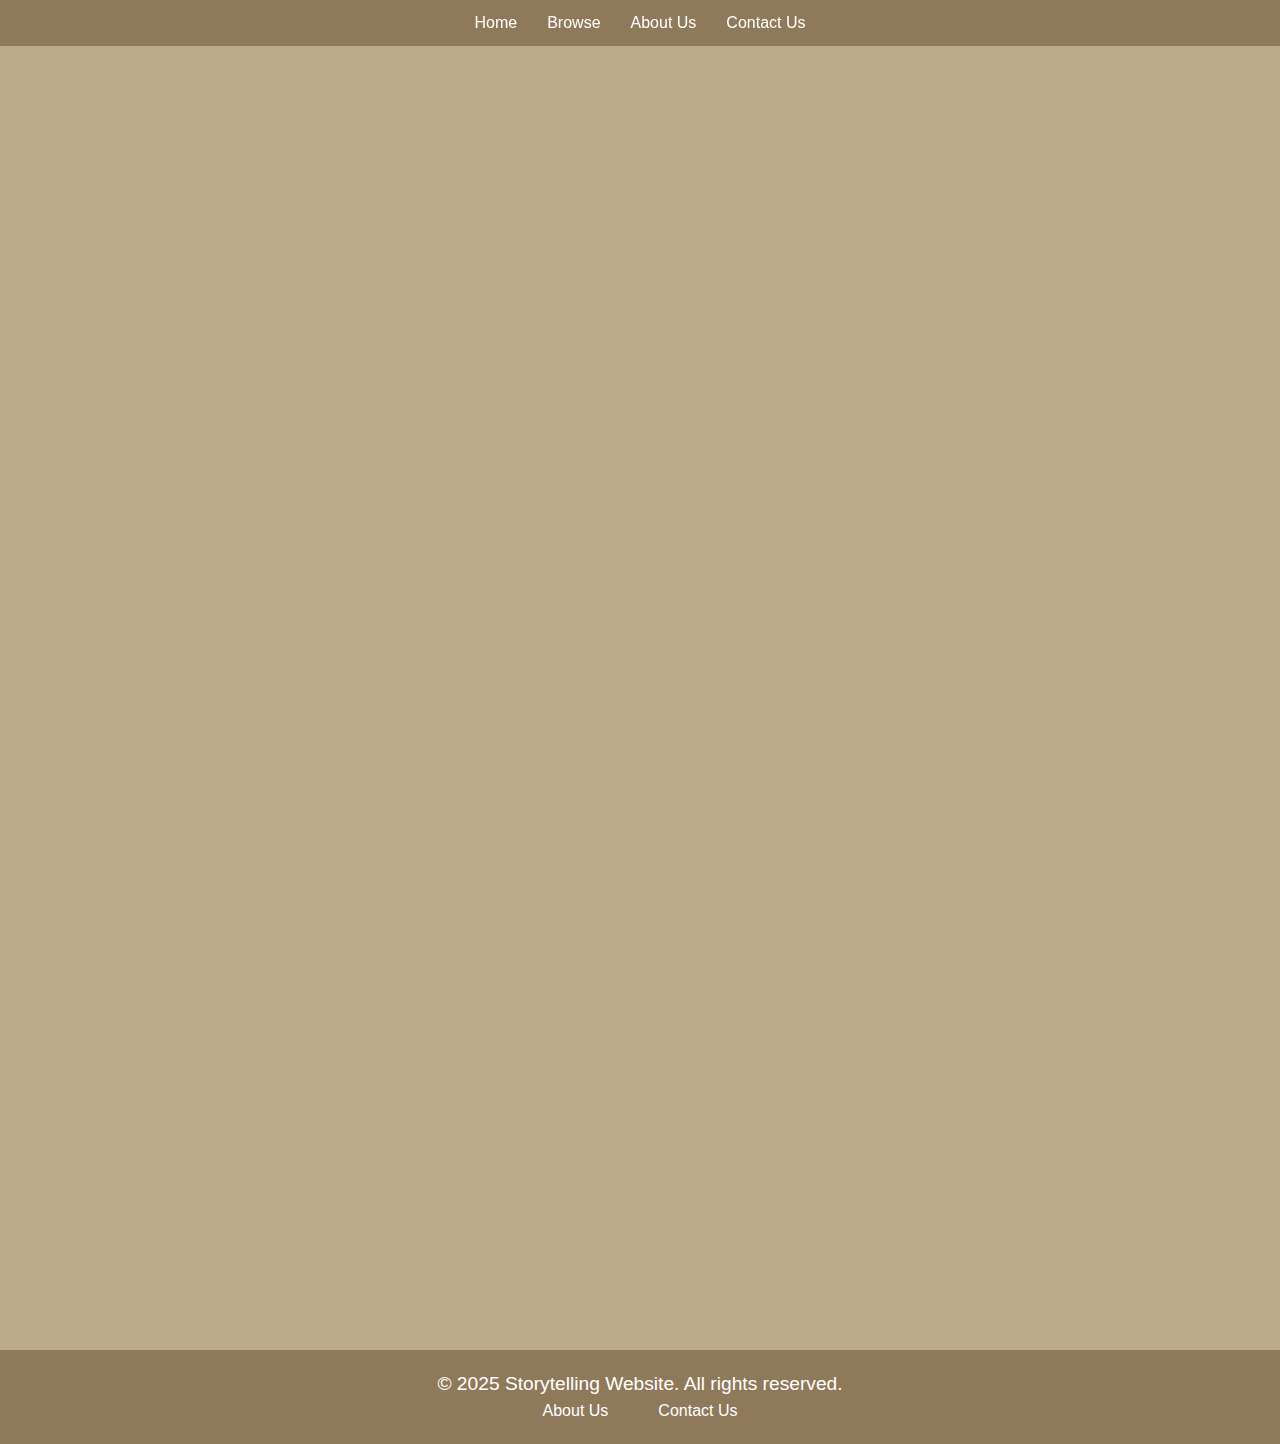
<file: index.html>
<!DOCTYPE html>
<html lang="en">
<head>
    <meta charset="UTF-8">
    <meta name="viewport" content="width=device-width, initial-scale=1.0">
    <title>Storytelling Website</title>
    <link rel="stylesheet" href="style.css">
    <style>
    @keyframes slideDown {
        from {
            transform: translateY(-100%);
            opacity: 0;
        }
        to {
            transform: translateY(0);
            opacity: 1;
        }
    }

    @keyframes fadeInUp {
        from {
            opacity: 0;
            transform: translateY(50px);
        }
        to {
            opacity: 1;
            transform: translateY(0);
        }
    }

    @keyframes scaleIn {
        from {
            opacity: 0;
            transform: scale(0.8);
        }
        to {
            opacity: 1;
            transform: scale(1);
        }
    }

    @keyframes slideFromLeft {
        from {
            opacity: 0;
            transform: translateX(-100%);
        }
        to {
            opacity: 1;
            transform: translateX(0);
        }
    }
    
        body {
            background-color: #BBAB8B;
            margin: 0;
            font-family: Arial, sans-serif;
            overflow-x: hidden;
        }

        header {
            position: fixed;
            width: 100%;
            z-index: 1000;
            background: rgba(139, 115, 85, 0.9); 
            padding: 10px 0;
            animation: slideDown 1s ease-out forwards;
        }

        nav ul {
            list-style: none;
            display: flex;
            justify-content: center;
            padding: 0;
        }

        nav ul li {
            margin: 0 15px;
        }

        nav ul li a {
            color: #fff;
            text-decoration: none;
            transition: color 0.3s ease;
        }

        nav ul li a:hover {
            color: #FFD700;
        }

        #hero {
            height: 95vh;
            display: flex;
            align-items: center;
            justify-content: center;
            text-align: center;
            background-blend-mode: overlay;
            opacity: 0;
            animation: slideFromLeft 1.2s ease-out forwards;
        }

        .hero-content {
            background: rgba(245, 241, 230, 0.9);
            padding: 40px;
            border-radius: 10px;
            margin: 20px;
            box-shadow: 0 4px 20px rgba(0, 0, 0, 0.2);
            opacity: 0;
            animation: scaleIn 1.2s ease-out 0.5s forwards;
            transition: transform 0.3s ease;
        }

        .hero-content h1 {
            font-family: 'Playfair Display', serif;
            font-size: 3.5em;
            margin-bottom: 30px;
            color: #4A4637; 
            text-shadow: 2px 2px 4px rgba(0, 0, 0, 0.2);
            opacity: 0;
            animation: fadeInUp 0.8s ease-out 1s forwards;
        }

        .hero-content button {
            padding: 15px 30px;
            font-size: 1.2em;
            background: #8B7355; 
            color: white;
            border: none;
            border-radius: 5px;
            cursor: pointer;
            opacity: 0;
            animation: fadeInUp 1.2s ease-out 1.5s forwards;
            transition: all 0.3s ease;
        }

        .hero-content button:hover {
            background: #6B563D; 
            box-shadow: 0 5px 15px rgba(0,0,0,0.2);
        }

        #join-community {
            padding: 40px 20px;
            background: #F5F1E6; 
            border-radius: 10px;
            box-shadow: 0 2px 10px rgba(0, 0, 0, 0.2);
            margin: 20px auto;
            max-width: 600px;
            text-align: center;
            opacity: 0;
            animation: fadeInUp 0.8s ease-out 1s forwards;
            transition: transform 0.3s ease, box-shadow 0.3s ease;
        }

        #join-community:hover {
            transform: scale(1.05);
            box-shadow: 0 8px 25px rgba(0,0,0,0.15);
        }

        #join-community h2 {
            margin-bottom: 20px;
            font-family: 'Playfair Display', serif;
            font-size: 2.5em;
            color: #4A4637; 
        }

        #join-community p {
            font-size: 1.2em;
            margin-bottom: 20px;
            color: #635E4F; 
        }

        #join-community form {
            display: flex;
            flex-direction: column;
        }

        #join-community input {
            padding: 12px;
            margin: 10px 0;
            border: 1px solid #8B7355;
            border-radius: 5px;
            background: #fff;
            font-size: 1em;
            transition: all 0.3s ease;
        }

        #join-community input:focus {
            transform: translateY(-2px);
            box-shadow: 0 4px 10px rgba(0,0,0,0.1);
            border-color: #6B563D;
        }

        #join-community button {
            padding: 12px;
            background: #8B7355; 
            color: white;
            border: none;
            border-radius: 5px;
            cursor: pointer;
            transition: all 0.3s ease;
            font-size: 1.1em;
        }

        #join-community button:hover {
            background: #6B563D; 
            transform: translateY(-2px);
            box-shadow: 0 4px 15px rgba(0,0,0,0.2);
        }

        /* Footer styles */
        footer {
            background: rgba(139, 115, 85, 0.9); 
            color: #fff;
            text-align: center;
            padding: 20px 0;
            margin-top: 40px;
        }

        footer ul {
            list-style: none;
            padding: 0;
            display: flex;
            justify-content: center;
            gap: 20px;
        }

        footer a {
            color: #fff;
            text-decoration: none;
            transition: all 0.3s ease;
            display: inline-block;
        }

        footer a:hover {
            color: #FFD700;
            transform: translateY(-2px);
        }
    </style>
</head>
<body>
    <header>
        <nav>
            <ul>
                <li><a href="index.html">Home</a></li>
                <li><a href="browse.html">Browse</a></li>
                <li><a href="about.html">About Us</a></li>
                <li><a href="contact.html">Contact Us</a></li>
            </ul>
        </nav>
    </header>
    
    <section id="hero">
        <div class="hero-content">
            <h1>Welcome to the World of Stories</h1>
            <button onclick="window.location.href='browse.html'">Explore Stories</button>
        </div>
    </section>

    <section id="join-community">
        <h2>Join Our Community</h2>
        <p>Sign up to save your progress and receive updates on new stories!</p>
        <form id="signup-form" onsubmit="return handleSignUp(event);">
            <input type="text" placeholder="Enter your name" required>
            <input type="email" placeholder="Enter your email" required>
            <button type="submit">Sign Up</button>
        </form>
    </section>

    <footer>
        <p>&copy; 2025 Storytelling Website. All rights reserved.</p>
        <ul>
            <li><a href="about.html">About Us</a></li>
            <li><a href="contact.html">Contact Us</a></li>
        </ul>
    </footer>

    <script>
        function handleSignUp(event) {
            event.preventDefault(); 
            alert("Thank You for registering with our community!"); 
            document.getElementById('signup-form').reset();
            return false; 
        }
    </script>
</body>
</html>
</file>
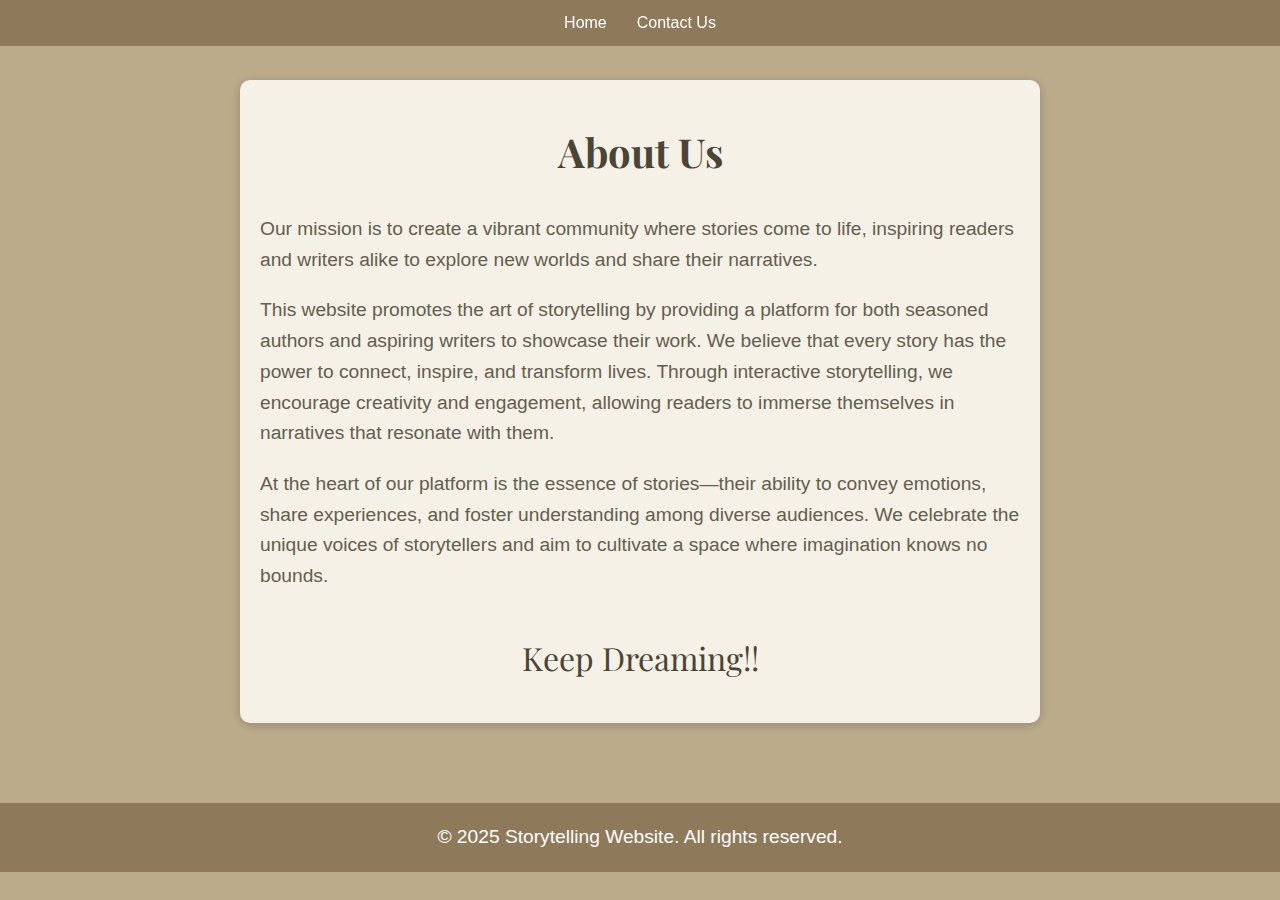
<file: about.html>
<!DOCTYPE html>
<html lang="en">
<head>
    <meta charset="UTF-8">
    <meta name="viewport" content="width=device-width, initial-scale=1.0">
    <title>About Us - Storytelling Website</title>
    <link rel="stylesheet" href="style.css">
    <link href="https://fonts.googleapis.com/css2?family=Playfair+Display:wght@700&display=swap" rel="stylesheet">
    <style>
        body {
            background-color: #BBAB8B;
            margin: 0;
            font-family: Arial, sans-serif;
            overflow-x: hidden;
        }

        header {
            position: fixed;
            width: 100%;
            z-index: 1000;
            background: rgba(139, 115, 85, 0.9);
            padding: 10px 0;
        }

        nav ul {
            list-style: none;
            display: flex;
            justify-content: center;
            padding: 0;
        }

        nav ul li {
            margin: 0 15px;
        }

        nav ul li a {
            color: #fff;
            text-decoration: none;
            transition: color 0.3s ease;
        }

        nav ul li a:hover {
        color: #FFD700; 
       }

        #about {
            padding: 40px 20px;
            background: #F5F1E6;
            border-radius: 10px;
            box-shadow: 0 2px 10px rgba(0, 0, 0, 0.2);
            margin: 80px auto;
            max-width: 800px;
            color: #4A4637;
        }

        #about h1 {
            font-family: 'Playfair Display', serif;
            font-size: 2.5em;
            color: #4A4637;
            text-align: center;
            margin-bottom: 30px;
        }

        #about p {
            font-size: 1.2em;
            line-height: 1.6;
            color: #635E4F;
            margin-bottom: 20px;
        }

        #keep-reading {
            margin-top: 40px;
            font-family: 'Playfair Display', serif;
            font-size: 2em;
            text-align: center;
            color: #4A4637;
        }

        footer {
            background: rgba(139, 115, 85, 0.9);
            color: #fff;
            text-align: center;
            padding: 20px 0;
            margin-top: 40px;
        }
    </style>
</head>
<body>
    <header>
        <nav>
            <ul>
                <li><a href="index.html">Home</a></li>
                <li><a href="contact.html">Contact Us</a></li>
            </ul>
        </nav>
    </header>

    <section id="about">
        <h1>About Us</h1>
        <p>Our mission is to create a vibrant community where stories come to life, inspiring readers and writers alike to explore new worlds and share their narratives.</p>
        <p>This website promotes the art of storytelling by providing a platform for both seasoned authors and aspiring writers to showcase their work. We believe that every story has the power to connect, inspire, and transform lives. Through interactive storytelling, we encourage creativity and engagement, allowing readers to immerse themselves in narratives that resonate with them.</p>
        <p>At the heart of our platform is the essence of stories—their ability to convey emotions, share experiences, and foster understanding among diverse audiences. We celebrate the unique voices of storytellers and aim to cultivate a space where imagination knows no bounds.</p>

        <div id="keep-reading">Keep Dreaming!!</div>
    </section>

    <footer>
        <p>&copy; 2025 Storytelling Website. All rights reserved.</p>
    </footer>
</body>
</html>
</file>
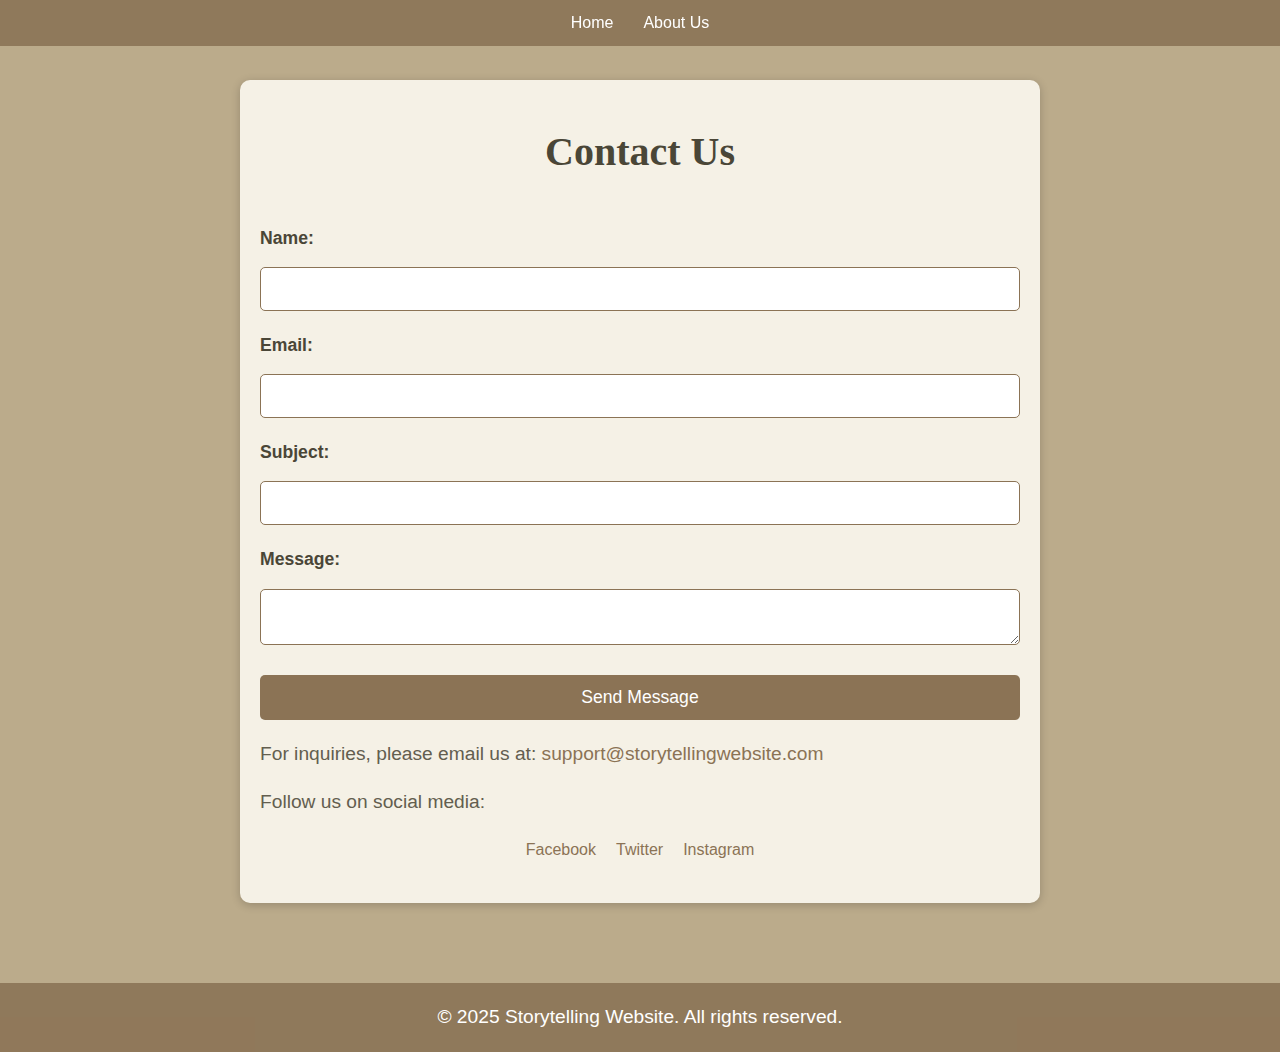
<file: contact.html>
<!DOCTYPE html>
<html lang="en">
<head>
    <meta charset="UTF-8">
    <meta name="viewport" content="width=device-width, initial-scale=1.0">
    <title>Contact Us - Storytelling Website</title>
    <link rel="stylesheet" href="style.css">
    <style>
        body {
            background-color: #BBAB8B;
            margin: 0;
            font-family: Arial, sans-serif;
            overflow-x: hidden;
        }

        header {
            position: fixed;
            width: 100%;
            z-index: 1000;
            background: rgba(139, 115, 85, 0.9);
            padding: 10px 0;
        }

        nav ul {
            list-style: none;
            display: flex;
            justify-content: center;
            padding: 0;
        }

        nav ul li {
            margin: 0 15px;
        }

        nav ul li a {
            color: #fff;
            text-decoration: none;
            transition: color 0.3s ease;
        }

        nav ul li a:hover {
        color: #FFD700; 
        }

        #contact {
            padding: 40px 20px;
            background: #F5F1E6;
            border-radius: 10px;
            box-shadow: 0 2px 10px rgba(0, 0, 0, 0.2);
            margin: 80px auto;
            max-width: 800px;
        }

        #contact h1 {
            font-family: 'Playfair Display', serif;
            font-size: 2.5em;
            color: #4A4637;
            text-align: center;
            margin-bottom: 30px;
        }

        #contact form {
            display: flex;
            flex-direction: column;
        }

        #contact label {
            margin: 10px 0 5px;
            font-weight: bold;
            color: #4A4637;
        }

        #contact input, #contact textarea {
            padding: 12px;
            margin: 10px 0;
            border: 1px solid #8B7355;
            border-radius: 5px;
            background: #fff;
            font-size: 1em;
        }

        #contact button {
            padding: 12px;
            background: #8B7355;
            color: white;
            border: none;
            border-radius: 5px;
            cursor: pointer;
            transition: background 0.3s ease, transform 0.2s ease;
            font-size: 1.1em;
            margin-top: 20px;
        }

        #contact button:hover {
            background: #6B563D;
            transform: scale(1.02);
        }

        #contact p {
            color: #635E4F;
            margin: 20px 0;
        }

        #contact ul {
            list-style: none;
            padding: 0;
            display: flex;
            justify-content: center;
            gap: 20px;
        }

        #contact a {
            color: #8B7355;
            text-decoration: none;
            transition: color 0.3s ease;
        }

        #contact a:hover {
            color: #6B563D;
        }

        footer {
            background: rgba(139, 115, 85, 0.9);
            color: #fff;
            text-align: center;
            padding: 20px 0;
            margin-top: 40px;
        }
    </style>
</head>
<body>
    <header>
        <nav>
            <ul>
                <li><a href="index.html">Home</a></li>
                <li><a href="about.html">About Us</a></li>
            </ul>
        </nav>
    </header>

    <section id="contact">
        <h1>Contact Us</h1>
        <form id="contact-form" onsubmit="return handleSubmit(event);">
            <label for="name">Name:</label>
            <input type="text" id="name" name="name" required>
            
            <label for="email">Email:</label>
            <input type="email" id="email" name="email" required>
            
            <label for="subject">Subject:</label>
            <input type="text" id="subject" name="subject" required>
            
            <label for="message">Message:</label>
            <textarea id="message" name="message" required></textarea>
            
            <button type="submit">Send Message</button>
        </form>
        <p>For inquiries, please email us at: <a href="mailto:support@storytellingwebsite.com">support@storytellingwebsite.com</a></p>
        <p>Follow us on social media:</p>
        <ul>
            <li><a href="#facebook">Facebook</a></li>
            <li><a href="#twitter">Twitter</a></li>
            <li><a href="#instagram">Instagram</a></li>
        </ul>
    </section>

    <footer>
        <p>&copy; 2025 Storytelling Website. All rights reserved.</p>
    </footer>

    <script>
        function handleSubmit(event) {
            event.preventDefault(); 
            alert("Thank you! Your message has been sent successfully.");
            document.getElementById('contact-form').reset(); 
            return false;
        }
    </script>
</body>
</html>
</file>
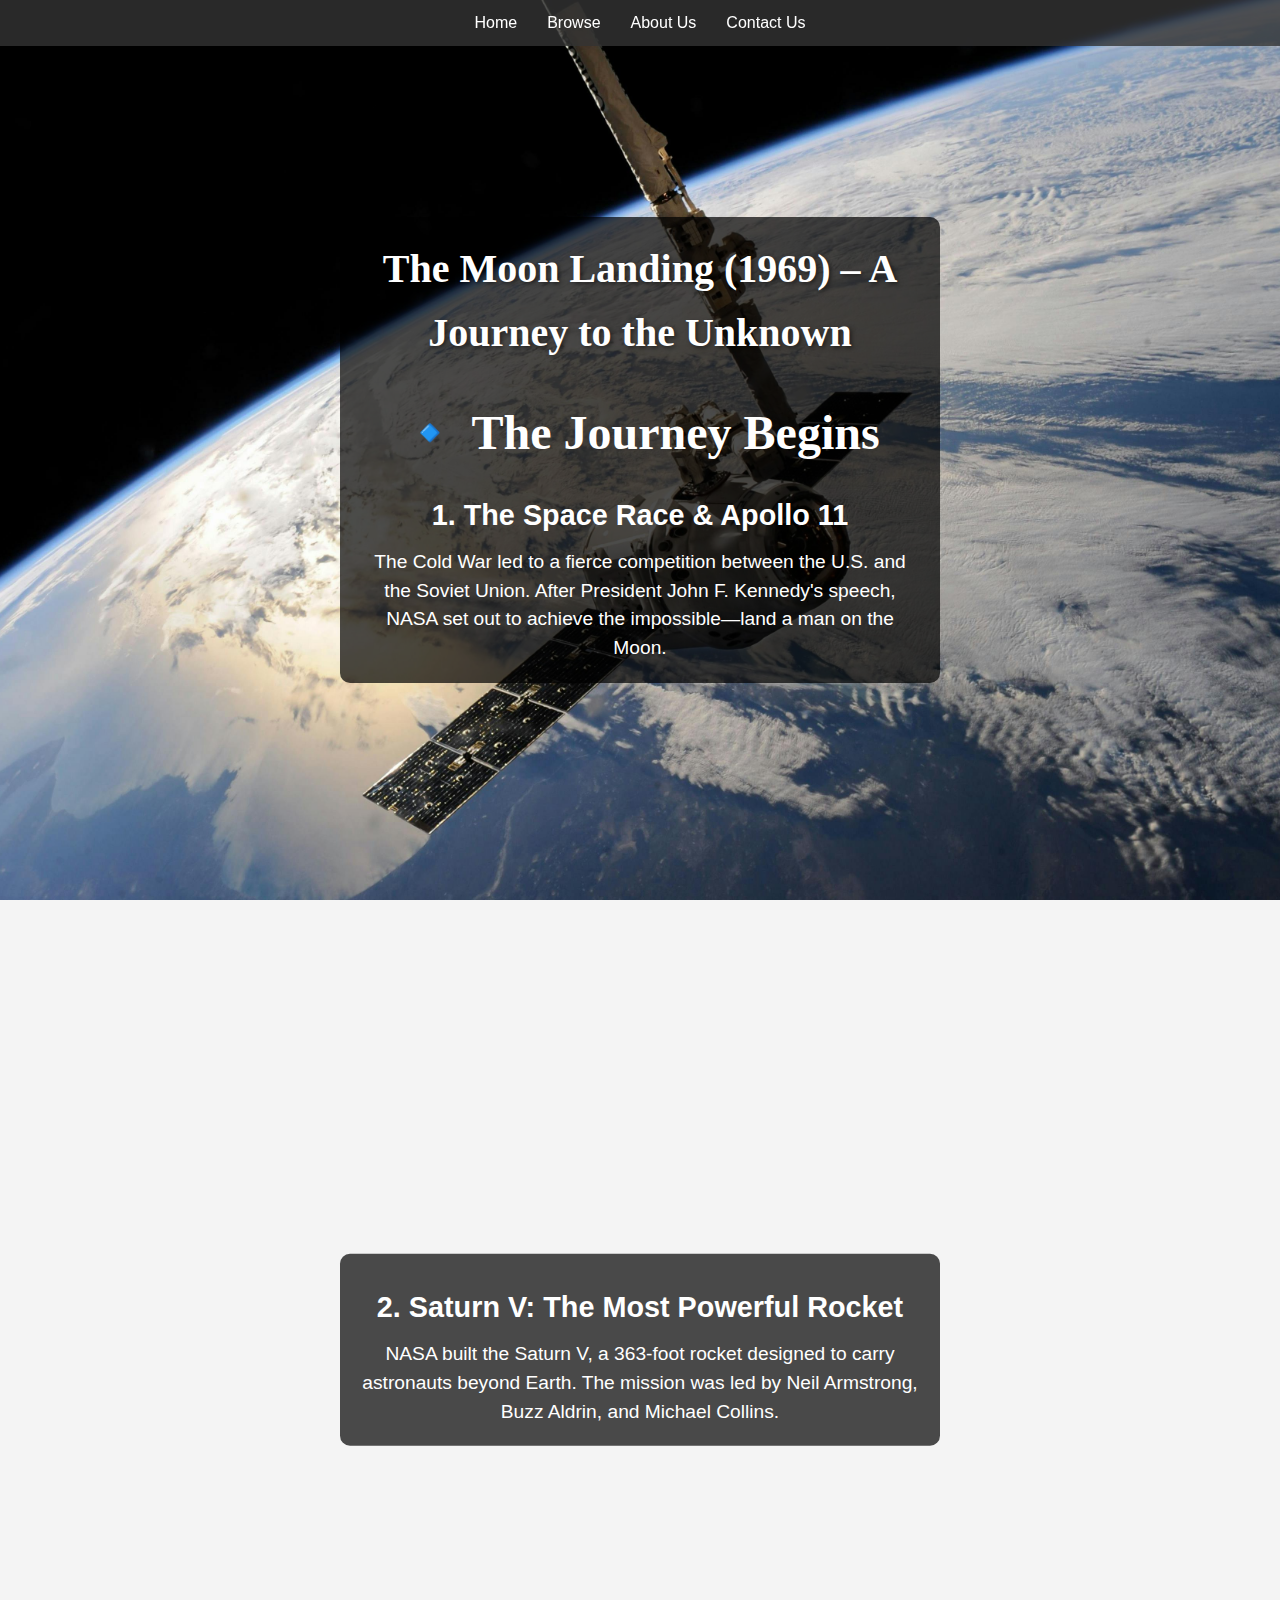
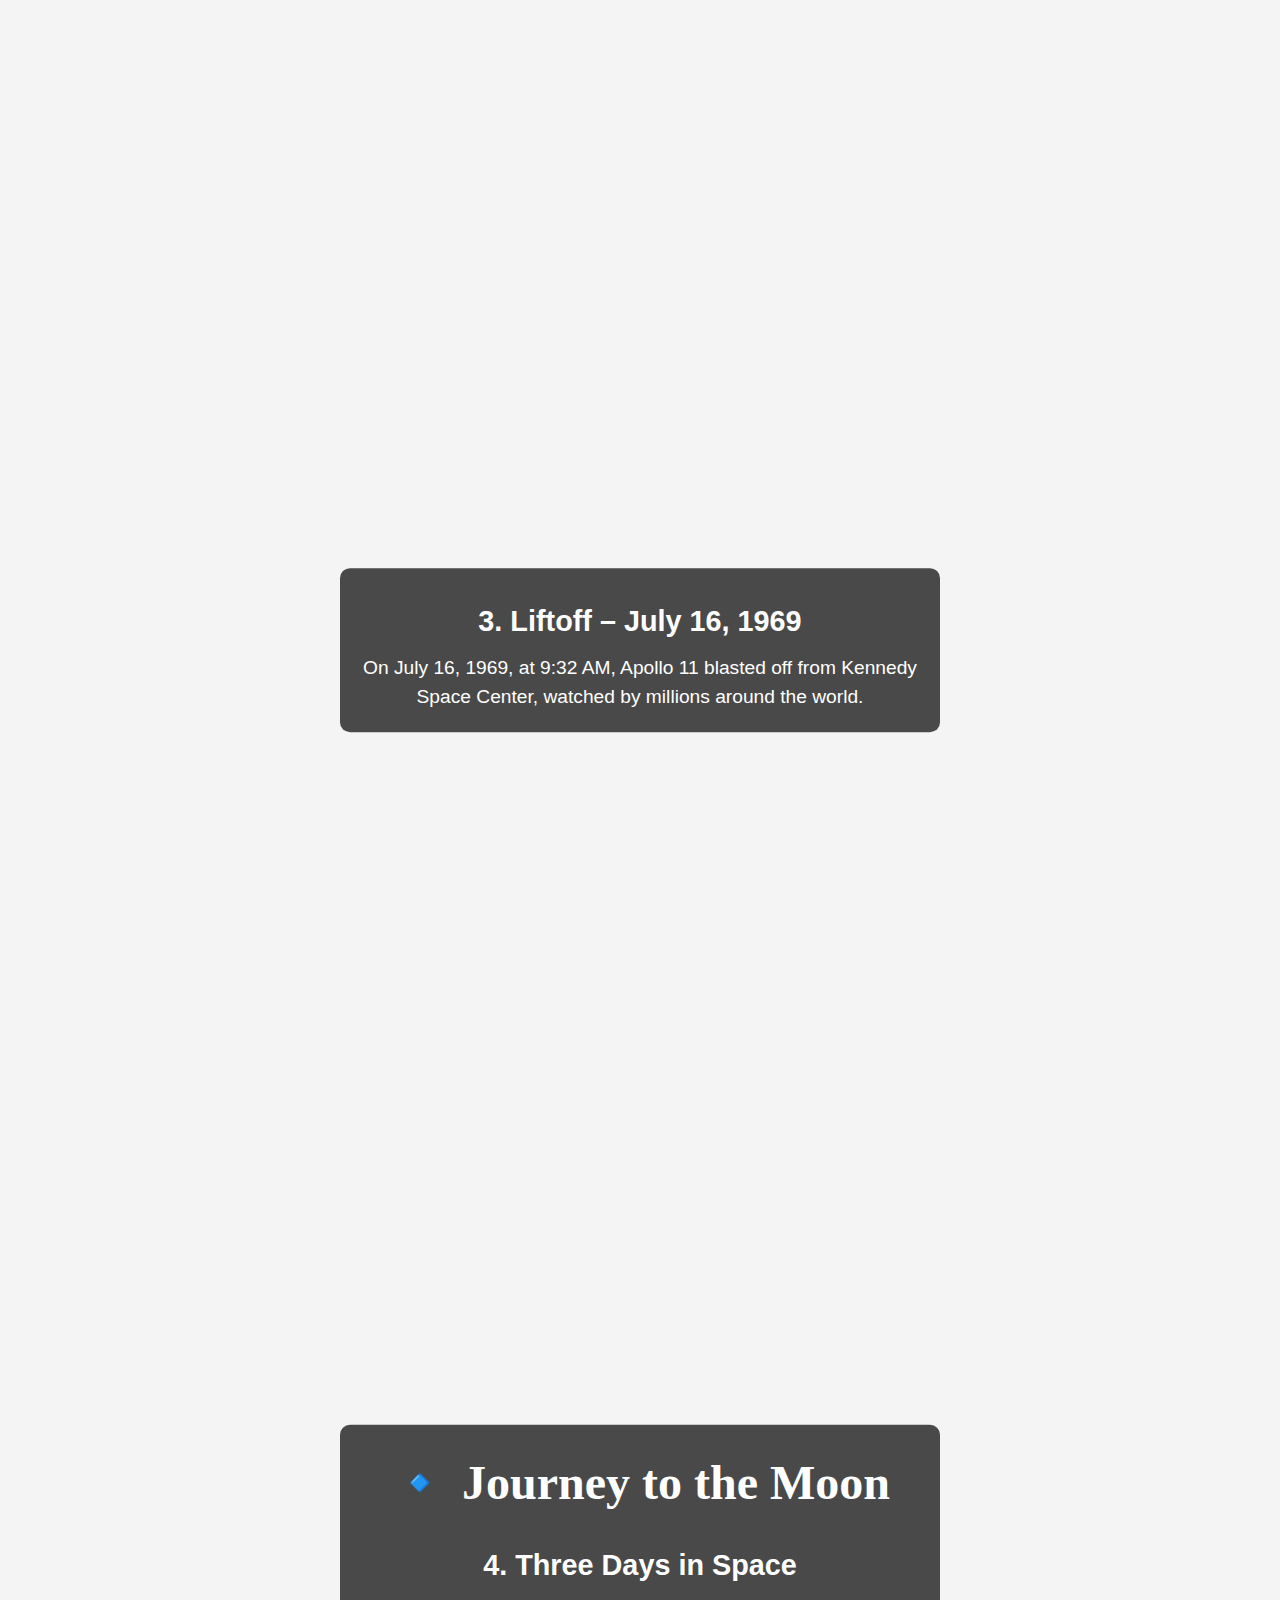
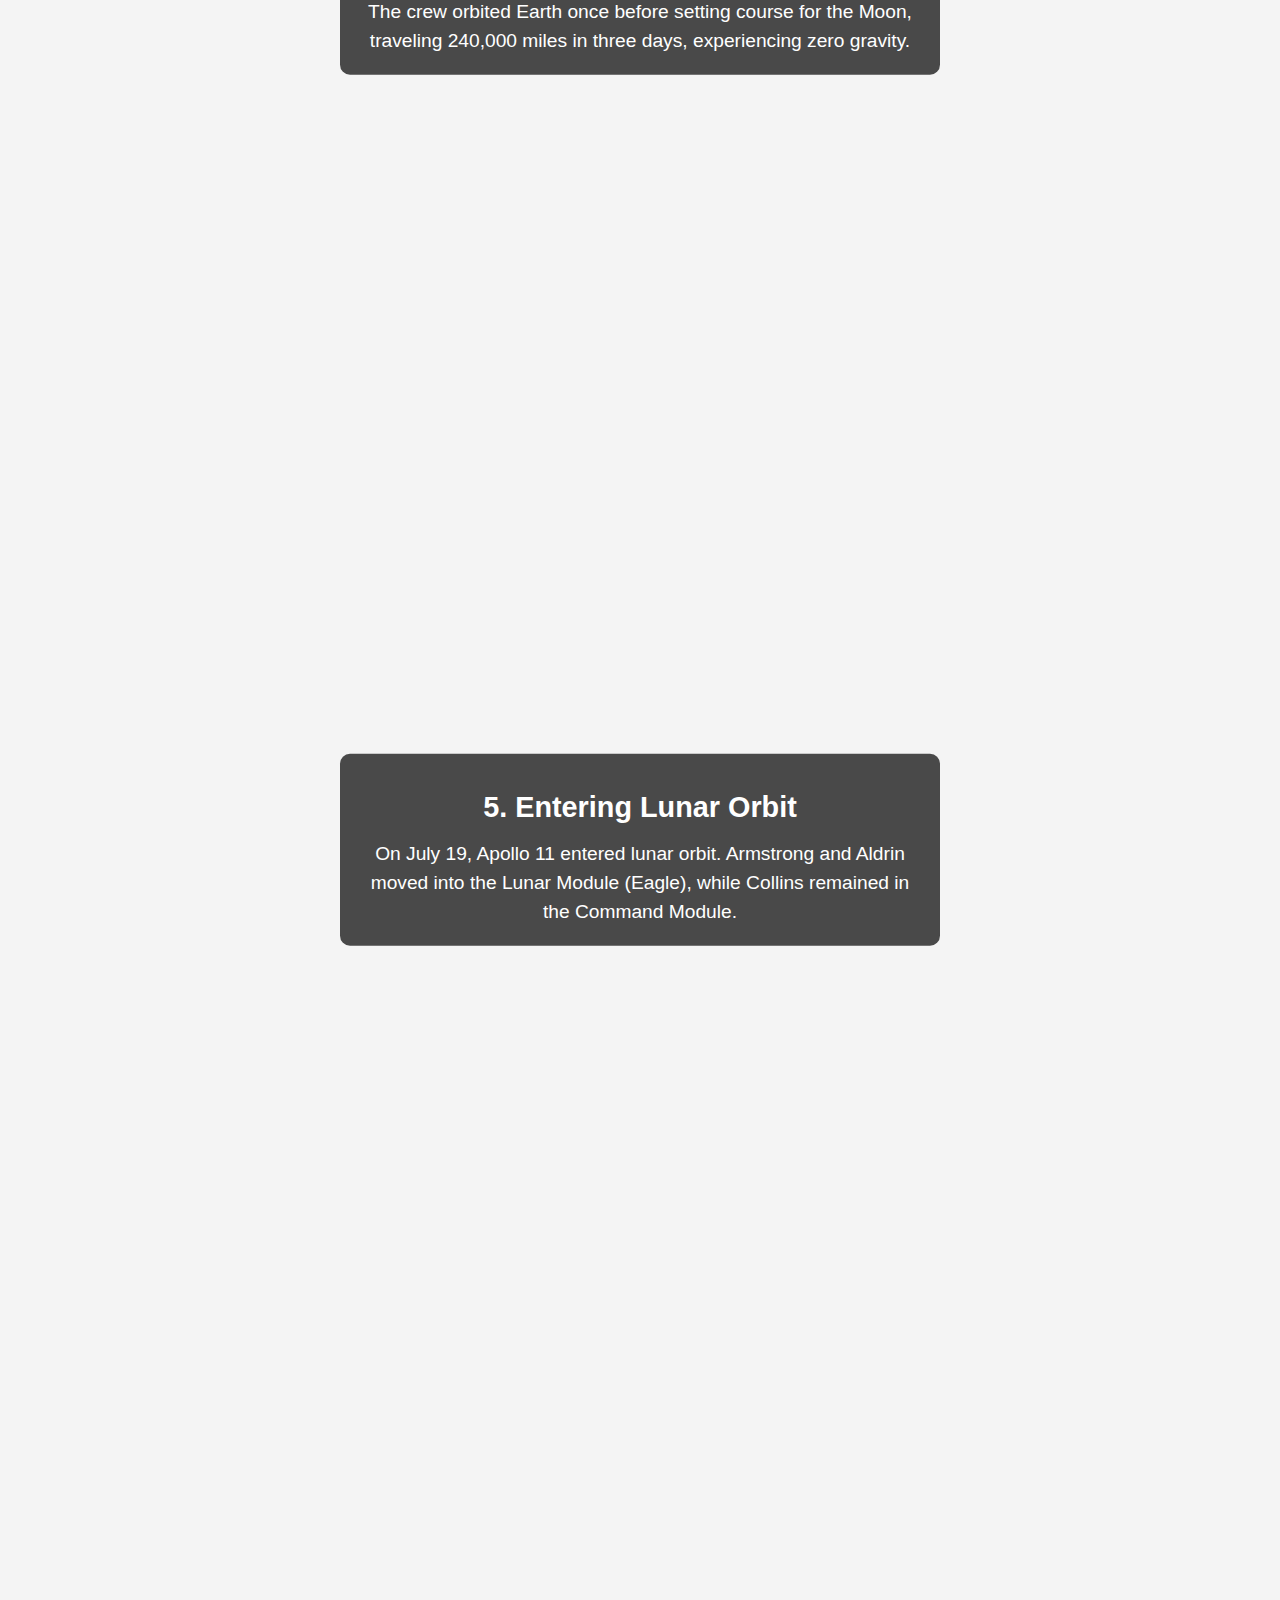
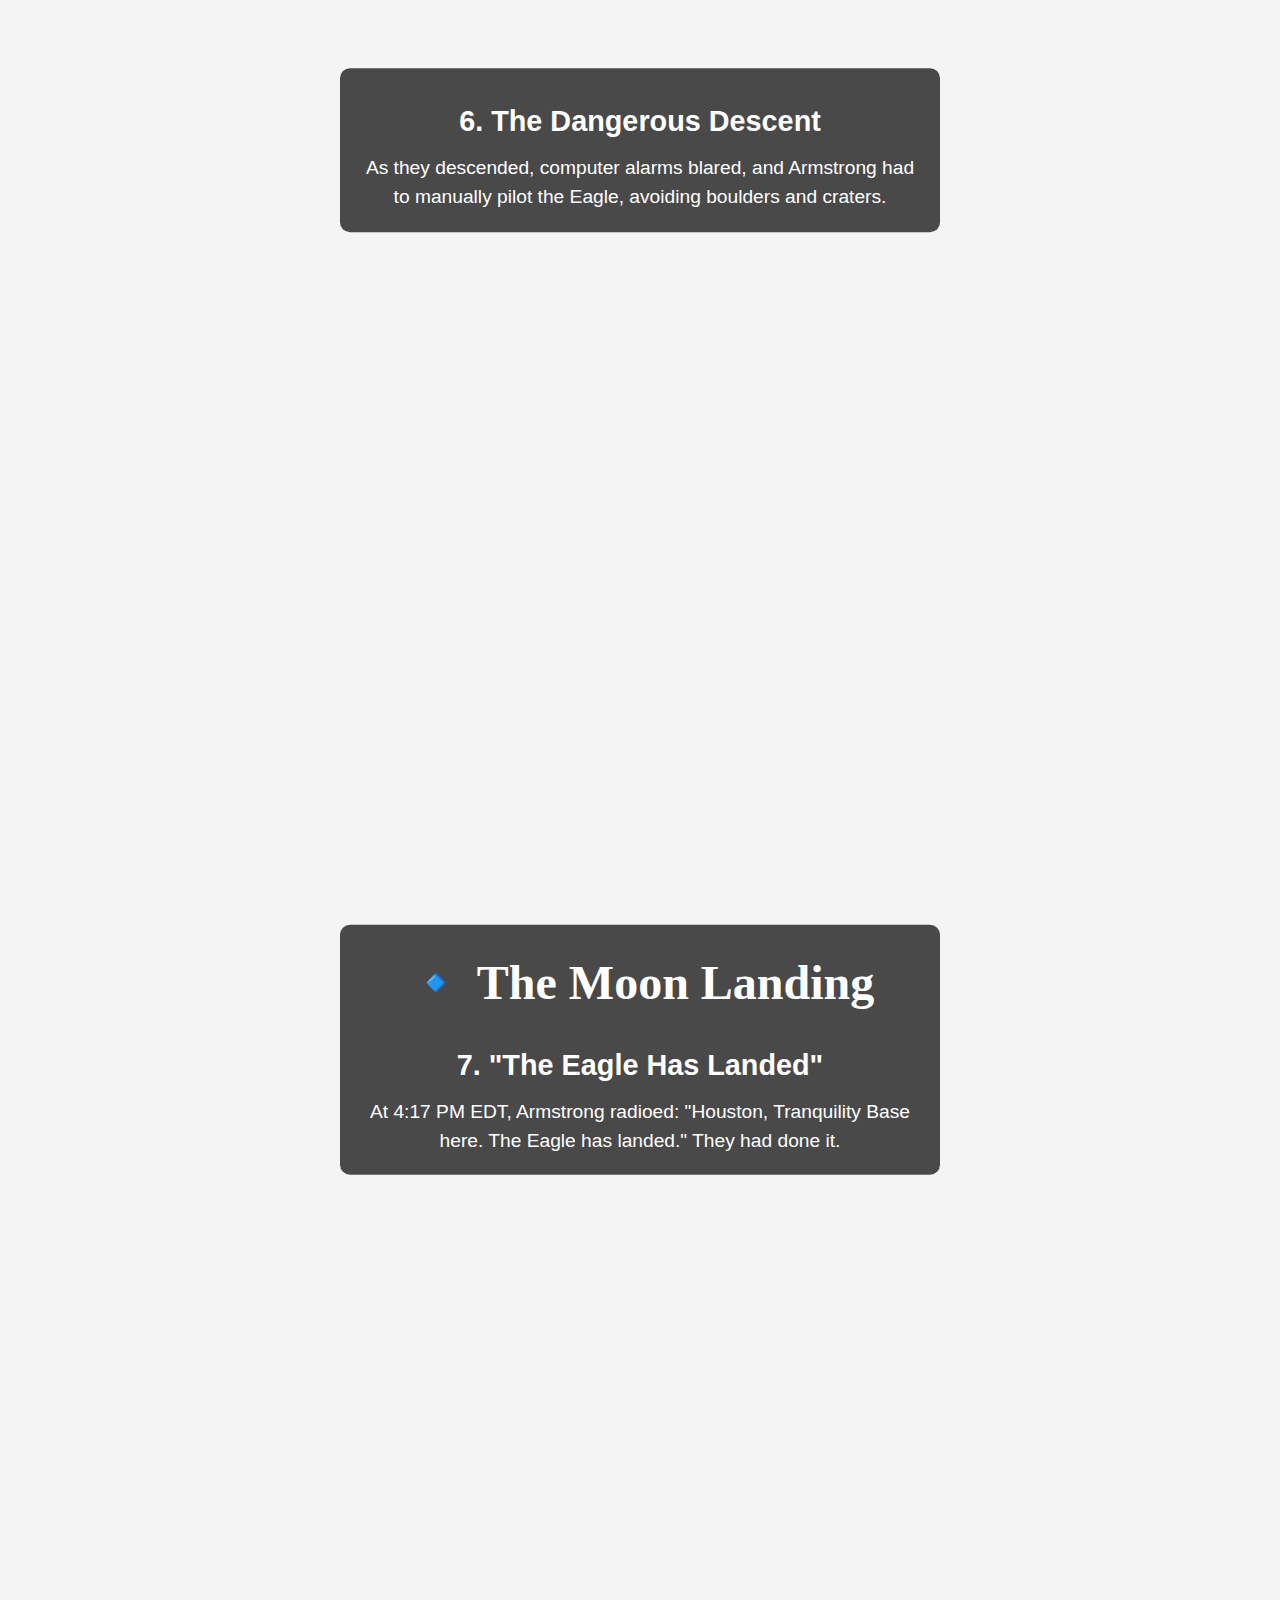
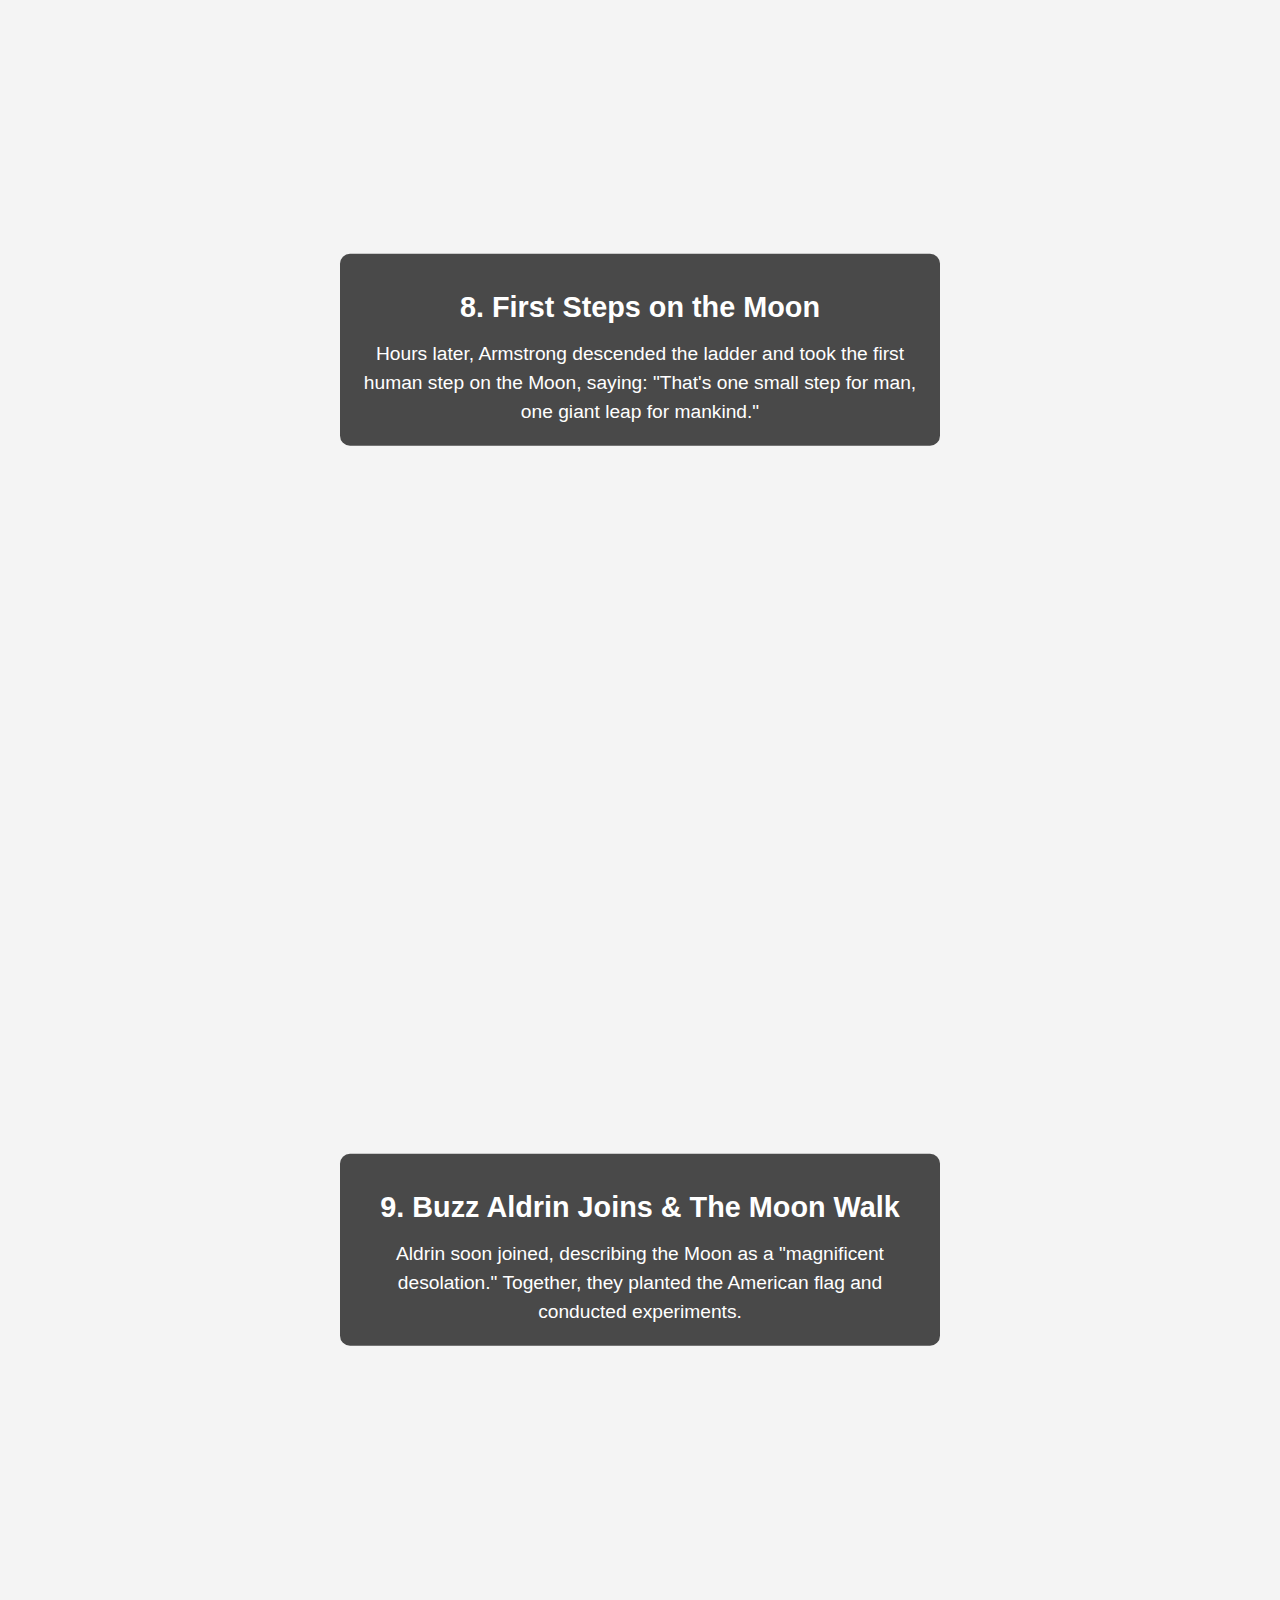
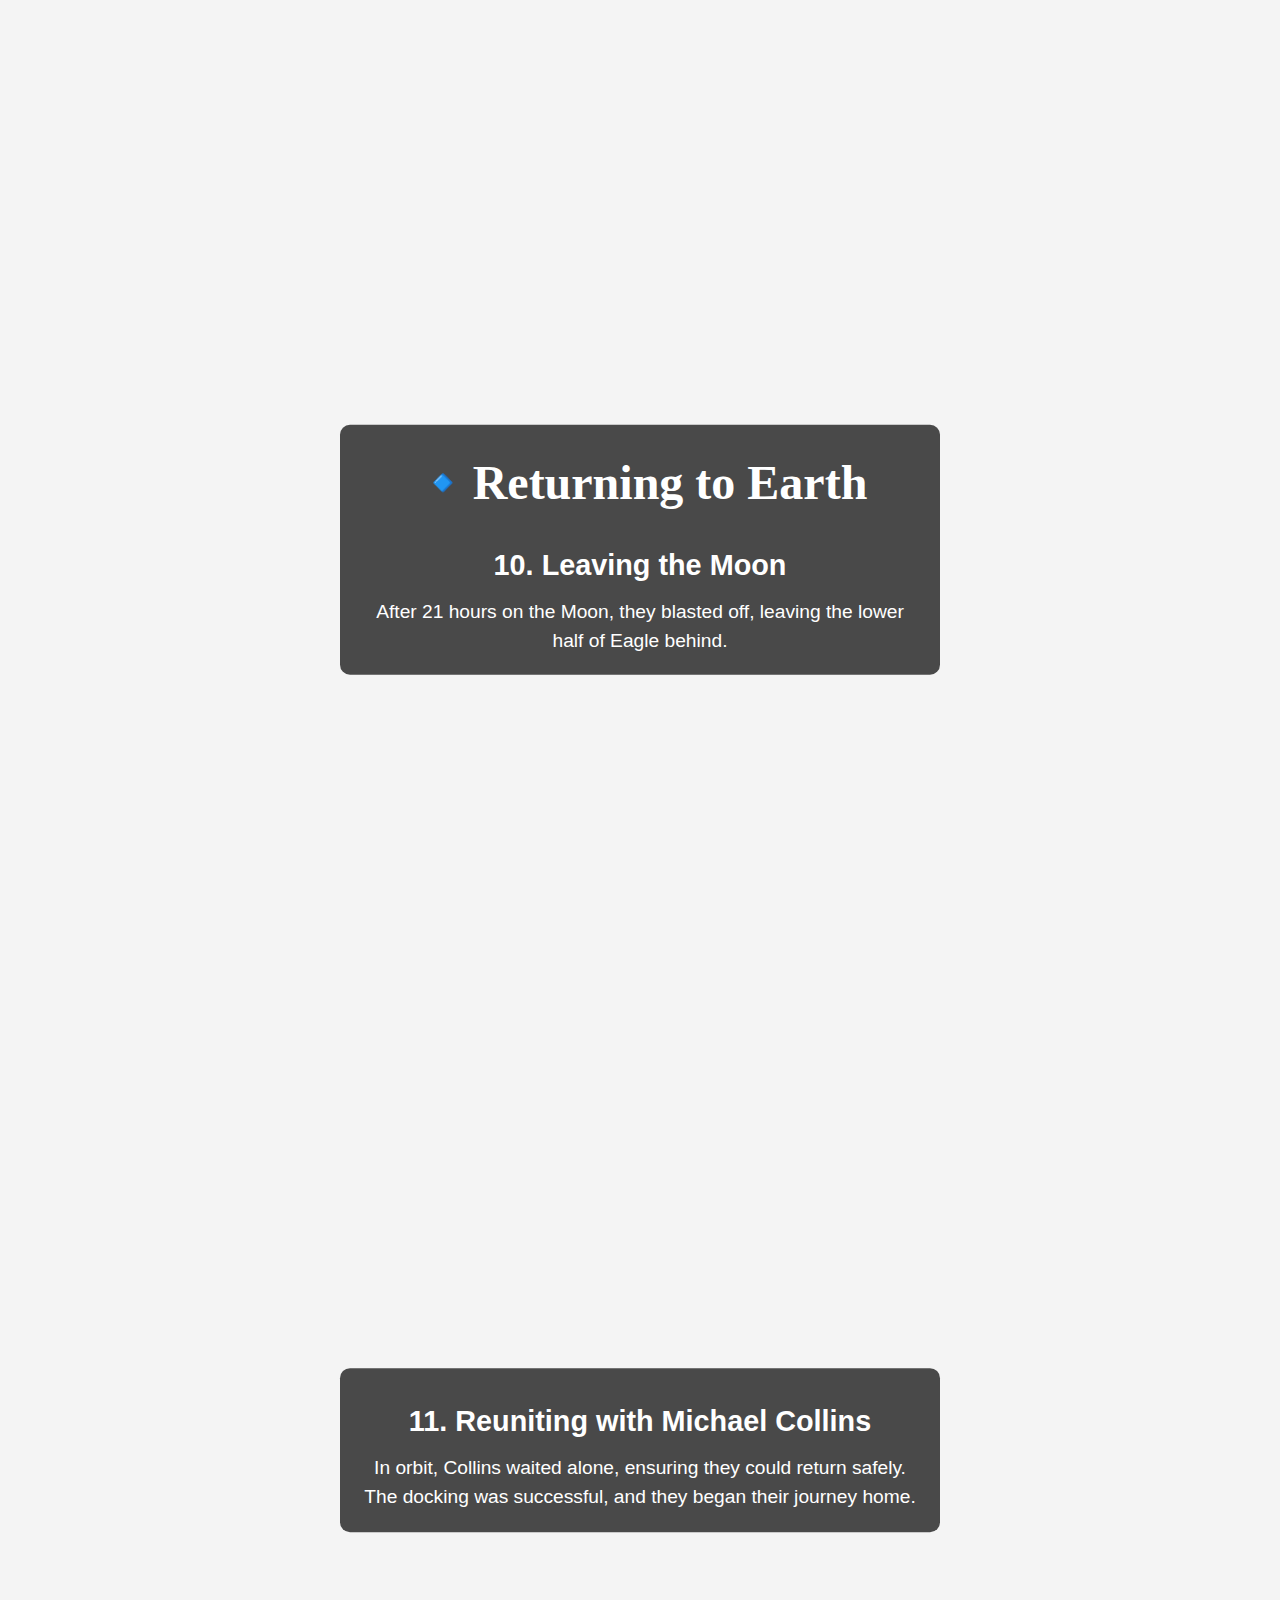
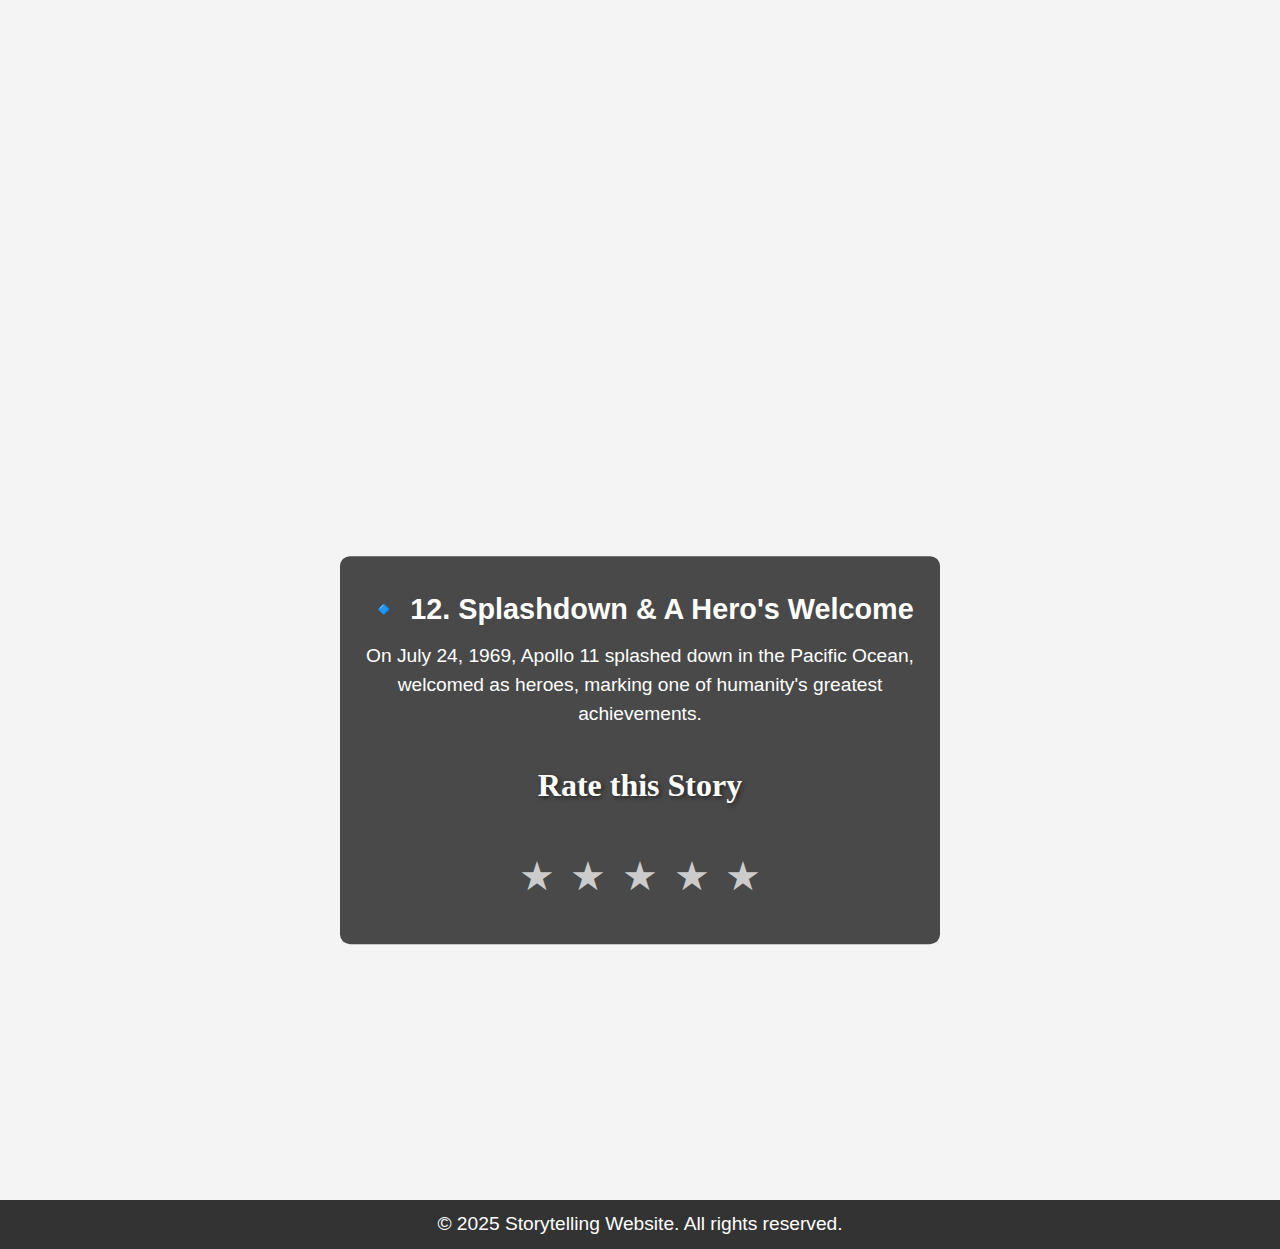
<file: moon-landing.html>
<!DOCTYPE html>
<html lang="en">
<head>
    <meta charset="UTF-8">
    <meta name="viewport" content="width=device-width, initial-scale=1.0">
    <title>The Moon Landing - A Journey to the Unknown</title>
    <link rel="stylesheet" href="style.css">
    <style>
        body {
            margin: 0;
            font-family: Arial, sans-serif;
            overflow-x: hidden;
        }

        header {
            position: fixed;
            width: 100%;
            z-index: 1000;
            background: rgba(51, 51, 51, 0.8);
            padding: 10px 0;
        }

        nav ul {
            list-style: none;
            display: flex;
            justify-content: center;
        }

        nav ul li {
            margin: 0 15px;
        }

        nav ul li a {
            color: #fff;
            text-decoration: none;
        }

        .chapter {
            position: relative;
            height: 100vh; 
            background-attachment: fixed;
            background-size: cover;
            background-position: center;
            display: flex;
            align-items: center;
            justify-content: center;
            color: white;
            text-align: center;
            padding: 20px;
        }

        .content {
            position: absolute;
            top: 50%;
            left: 50%;
            transform: translate(-50%, -50%);
            background: rgba(0, 0, 0, 0.7);
            padding: 20px;
            border-radius: 10px;
            max-width: 600px;
        }

        h1.chapter-title {
            font-family: 'Playfair Display', serif; 
            font-size: 3em; 
            margin-bottom: 20px;
        }

        h3.section-title {
            font-family: 'Arial', sans-serif; 
            font-size: 1.8em; 
            margin: 10px 0;
        }

        p {
            font-size: 1.2em;
            line-height: 1.5;
        }

        footer {
            background: #333;
            color: #fff;
            text-align: center;
            padding: 10px 0;
        }

        .rating-container {
            margin-top: 2rem;
            text-align: center;
        }

        .rating-title {
            font-family: 'Playfair Display', serif;
            font-size: 2rem;
            color: #fff;
            margin-bottom: 1rem;
            text-shadow: 2px 2px 4px rgba(0, 0, 0, 0.5);
        }

        .stars {
            font-size: 1.25rem; 
            cursor: pointer;
            padding: 1rem;
        }

        .star {
            color: #ccc;
            transition: color 0.3s;
            margin: 0 5px;
            cursor: pointer;
        }

        .star.selected {
            color: #ffd700;
        }

        h1.story-title {
            font-family: 'Playfair Display', serif;
            font-size: 2.5em;
            margin-bottom: 30px;
            color: #fff;
            text-shadow: 2px 2px 4px rgba(0, 0, 0, 0.5);
        }
    </style>
</head>
<body>

    <header>
        <nav>
            <ul>
                <li><a href="index.html">Home</a></li>
                <li><a href="browse.html">Browse</a></li>
                <li><a href="about.html">About Us</a></li>
                <li><a href="contact.html">Contact Us</a></li>
            </ul>
        </nav>
    </header>

    <div class="chapter" style="background-image: url('moon-landing/spaceimage1.jpg');">
        <div class="content">
            <h1 class="story-title">The Moon Landing (1969) – A Journey to the Unknown</h1>
            <h1 class="chapter-title">🔹 The Journey Begins</h1>
            <h3 class="section-title">1. The Space Race & Apollo 11</h3>
            <p>The Cold War led to a fierce competition between the U.S. and the Soviet Union. After President John F. Kennedy's speech, NASA set out to achieve the impossible—land a man on the Moon.</p>
        </div>
    </div>

    <div class="chapter" style="background-image: url('moon-landing/spaceimage2.jpg');">
        <div class="content">
            <h3 class="section-title">2. Saturn V: The Most Powerful Rocket</h3>
            <p>NASA built the Saturn V, a 363-foot rocket designed to carry astronauts beyond Earth. The mission was led by Neil Armstrong, Buzz Aldrin, and Michael Collins.</p>
        </div>
    </div>

    <div class="chapter" style="background-image: url('moon-landing/spaceimage3.jpg');">
        <div class="content">
            <h3 class="section-title">3. Liftoff – July 16, 1969</h3>
            <p>On July 16, 1969, at 9:32 AM, Apollo 11 blasted off from Kennedy Space Center, watched by millions around the world.</p>
        </div>
    </div>

    <div class="chapter" style="background-image: url('moon-landing/spaceimage4.jpg');">
        <div class="content">
            <h1 class="chapter-title">🔹 Journey to the Moon</h1>
            <h3 class="section-title">4. Three Days in Space</h3>
            <p>The crew orbited Earth once before setting course for the Moon, traveling 240,000 miles in three days, experiencing zero gravity.</p>
        </div>
    </div>

    <div class="chapter" style="background-image: url('moon-landing/spaceimage5.jpg');">
        <div class="content">
            <h3 class="section-title">5. Entering Lunar Orbit</h3>
            <p>On July 19, Apollo 11 entered lunar orbit. Armstrong and Aldrin moved into the Lunar Module (Eagle), while Collins remained in the Command Module.</p>
        </div>
    </div>

    <div class="chapter" style="background-image: url('moon-landing/spaceimage6.jpg');">
        <div class="content">
            <h3 class="section-title">6. The Dangerous Descent</h3>
            <p>As they descended, computer alarms blared, and Armstrong had to manually pilot the Eagle, avoiding boulders and craters.</p>
        </div>
    </div>

    <div class="chapter" style="background-image: url('moon-landing/spaceimage7.jpg');">
        <div class="content">
            <h1 class="chapter-title">🔹 The Moon Landing</h1>
            <h3 class="section-title">7. "The Eagle Has Landed"</h3>
            <p>At 4:17 PM EDT, Armstrong radioed: "Houston, Tranquility Base here. The Eagle has landed." They had done it.</p>
        </div>
    </div>

    <div class="chapter" style="background-image: url('moon-landing/spaceimage8.jpg');">
        <div class="content">
            <h3 class="section-title">8. First Steps on the Moon</h3>
            <p>Hours later, Armstrong descended the ladder and took the first human step on the Moon, saying: "That's one small step for man, one giant leap for mankind."</p>
        </div>
    </div>

    <div class="chapter" style="background-image: url('moon-landing/spaceimage9.jpg');">
        <div class="content">
            <h3 class="section-title">9. Buzz Aldrin Joins & The Moon Walk</h3>
            <p>Aldrin soon joined, describing the Moon as a "magnificent desolation." Together, they planted the American flag and conducted experiments.</p>
        </div>
    </div>

    <div class="chapter" style="background-image: url('moon-landing/spaceimage10.jpg');">
        <div class="content">
            <h1 class="chapter-title">🔹Returning to Earth</h1>
            <h3 class="section-title">10. Leaving the Moon</h3>
            <p>After 21 hours on the Moon, they blasted off, leaving the lower half of Eagle behind.</p>
        </div>
    </div>

    <div class="chapter" style="background-image: url('moon-landing/spaceimage11.jpg');">
        <div class="content">
            <h3 class="section-title">11. Reuniting with Michael Collins</h3>
            <p>In orbit, Collins waited alone, ensuring they could return safely. The docking was successful, and they began their journey home.</p>
        </div>
    </div>

    <div class="chapter" style="background-image: url('moon-landing/spaceimage12.jpg');">
        <div class="content">
            <h3 class="section-title">🔹 12. Splashdown & A Hero's Welcome</h3>
            <p>On July 24, 1969, Apollo 11 splashed down in the Pacific Ocean, welcomed as heroes, marking one of humanity's greatest achievements.</p>

            <div class="rating-container">
                <h2 class="rating-title">Rate this Story</h2>
                <div class="stars">
                    <span class="star">★</span>
                    <span class="star">★</span>
                    <span class="star">★</span>
                    <span class="star">★</span>
                    <span class="star">★</span>
                </div>
            </div>
        </div>
    </div>

    <footer>
        <p>&copy; 2025 Storytelling Website. All rights reserved.</p>
    </footer>

    <link rel="stylesheet" href="https://cdnjs.cloudflare.com/ajax/libs/font-awesome/5.15.4/css/all.min.css">

    <script>
        document.addEventListener('DOMContentLoaded', function() {
            const stars = document.querySelectorAll('.star');
            
            stars.forEach((star, index) => {
                star.addEventListener('click', () => {
                    stars.forEach(s => s.classList.remove('selected'));
                    for (let i = 0; i <= index; i++) {
                        stars[i].classList.add('selected');
                    }
                    alert(`Thank you for rating this story ${index + 1} stars!`);
                });
            });
        });
    </script>
</body>
</html>
</file>
<file: style.css>
* {
    margin: 0;
    padding: 0;
    box-sizing: border-box;
}

body {
    font-family: Arial, sans-serif;
    line-height: 1.6;
    background-color: #f4f4f4;
    overflow-x: hidden;
}

header {
    background: rgba(51, 51, 51, 0.8);
    color: #fff;
    padding: 10px 0;
    position: fixed;
    top: 0;
    width: 100%;
    z-index: 1000;
}

nav ul {
    list-style: none;
    display: flex;
    justify-content: center;
}

nav ul li {
    margin: 0 15px;
}

nav ul li a {
    color: #fff;
    text-decoration: none;
}

#hero {
    background: url('heroimage.jpg') no-repeat center center/cover;
    height: 100vh;
    display: flex;
    align-items: center;
    justify-content: center;
    text-align: center;
    color: white;
    position: relative;
}

.hero-content h1 {
    font-size: 3em;
    text-shadow: 2px 2px 4px rgba(0, 0, 0, 0.7);
}

.hero-content button {
    padding: 10px 20px;
    font-size: 1.2em;
    background: #ff6347;
    color: white;
    border: none;
    border-radius: 5px;
    cursor: pointer;
    transition: background 0.3s ease, transform 0.3s ease;
}

.hero-content button:hover {
    background: #ff4500;
    transform: scale(1.05);
}

#featured-stories {
    padding: 20px;
    text-align: center;
    background: #fff;
    box-shadow: 0 2px 10px rgba(0, 0, 0, 0.1);
    margin: 20px 0;
    border-radius: 10px;
}

#genres {
    padding: 20px;
    text-align: center;
}

.genre-cards {
    display: flex;
    justify-content: center;
    flex-wrap: wrap;
}

.genre-card {
    background: #fff;
    border: 1px solid #ddd;
    border-radius: 10px;
    margin: 10px;
    padding: 15px;
    width: 150px;
    transition: transform 0.3s ease, box-shadow 0.3s ease;
}

.genre-card:hover {
    transform: translateY(-5px);
    box-shadow: 0 4px 20px rgba(0, 0, 0, 0.2);
}

#cta {
    padding: 20px;
    text-align: center;
}

footer {
    background: #333;
    color: #fff;
    text-align: center;
    padding: 10px 0;
}

footer ul {
    list-style: none;
    display: flex;
    justify-content: center;
}

footer ul li {
    margin: 0 15px;
}

footer ul li a {
    color: #fff;
    text-decoration: none;
    transition: color 0.3s ease;
}

footer ul li a:hover {
    color: #ff6347;
}

section {
    padding: 40px 20px;
    margin: 20px auto;
    max-width: 800px;
    background: #fff;
    border-radius: 10px;
    box-shadow: 0 2px 10px rgba(0, 0, 0, 0.1);
}

#about h1, #contact h1 {
    text-align: center;
    font-size: 2.5em;
    margin-bottom: 20px;
    color: #333;
}

#about p, #contact label {
    font-size: 1.1em;
    line-height: 1.6;
    color: #555;
}

#contact form {
    display: flex;
    flex-direction: column;
}

#contact input, #contact textarea {
    padding: 10px;
    border: 1px solid #ddd;
    border-radius: 5px;
    margin-bottom: 15px;
    font-size: 1em;
}

#contact button {
    padding: 10px;
    background: #ff6347;
    color: white;
    border: none;
    border-radius: 5px;
    cursor: pointer;
    transition: background 0.3s ease, transform 0.3s ease;
}

#contact button:hover {
    background: #ff4500;
    transform: scale(1.05);
}

#choose-your-own-adventure, #time-travel-story, #browse-options {
    padding: 40px 20px;
    background: #fff;
    border-radius: 10px;
    box-shadow: 0 2px 10px rgba(0, 0, 0, 0.1);
    margin: 20px auto;
    text-align: center;
}

#story-text, .event {
    font-size: 1.2em;
    color: #555;
}

#options button, .story-button {
    margin: 5px;
    padding: 10px 15px;
    background: #ff6347;
    color: white;
    border: none;
    border-radius: 5px;
    cursor: pointer;
    transition: background 0.3s ease;
}

#options button:hover, .story-button:hover {
    background: #ff4500;
}

#progress-tracker h2 {
    color: #333;
}

.chapter {
    position: relative;
    height: 90vh;
    background-attachment: fixed;
    background-size: cover;
    background-position: center;
    display: flex;
    align-items: center;
    justify-content: center;
    color: white;
    text-align: center;
    padding: 20px;
}

.content {
    position: absolute;
    top: 50%;
    left: 50%;
    transform: translate(-50%, -50%);
    background: rgba(0, 0, 0, 0.7);
    padding: 20px;
    border-radius: 10px;
    max-width: 600px;
}

h1.chapter-title {
    font-family: 'Playfair Display', serif;
    font-size: 3em;
    margin-bottom: 20px;
}

h3.section-title {
    font-family: 'Arial', sans-serif;
    font-size: 1.8em;
    margin: 10px 0;
}

p {
    font-size: 1.2em;
    line-height: 1.5;
}

.star {
    font-size: 2em;
    color: gray;
    cursor: pointer;
    transition: color 0.3s ease;
}

.star:hover, .star.selected {
    color: gold;
}
</file>
